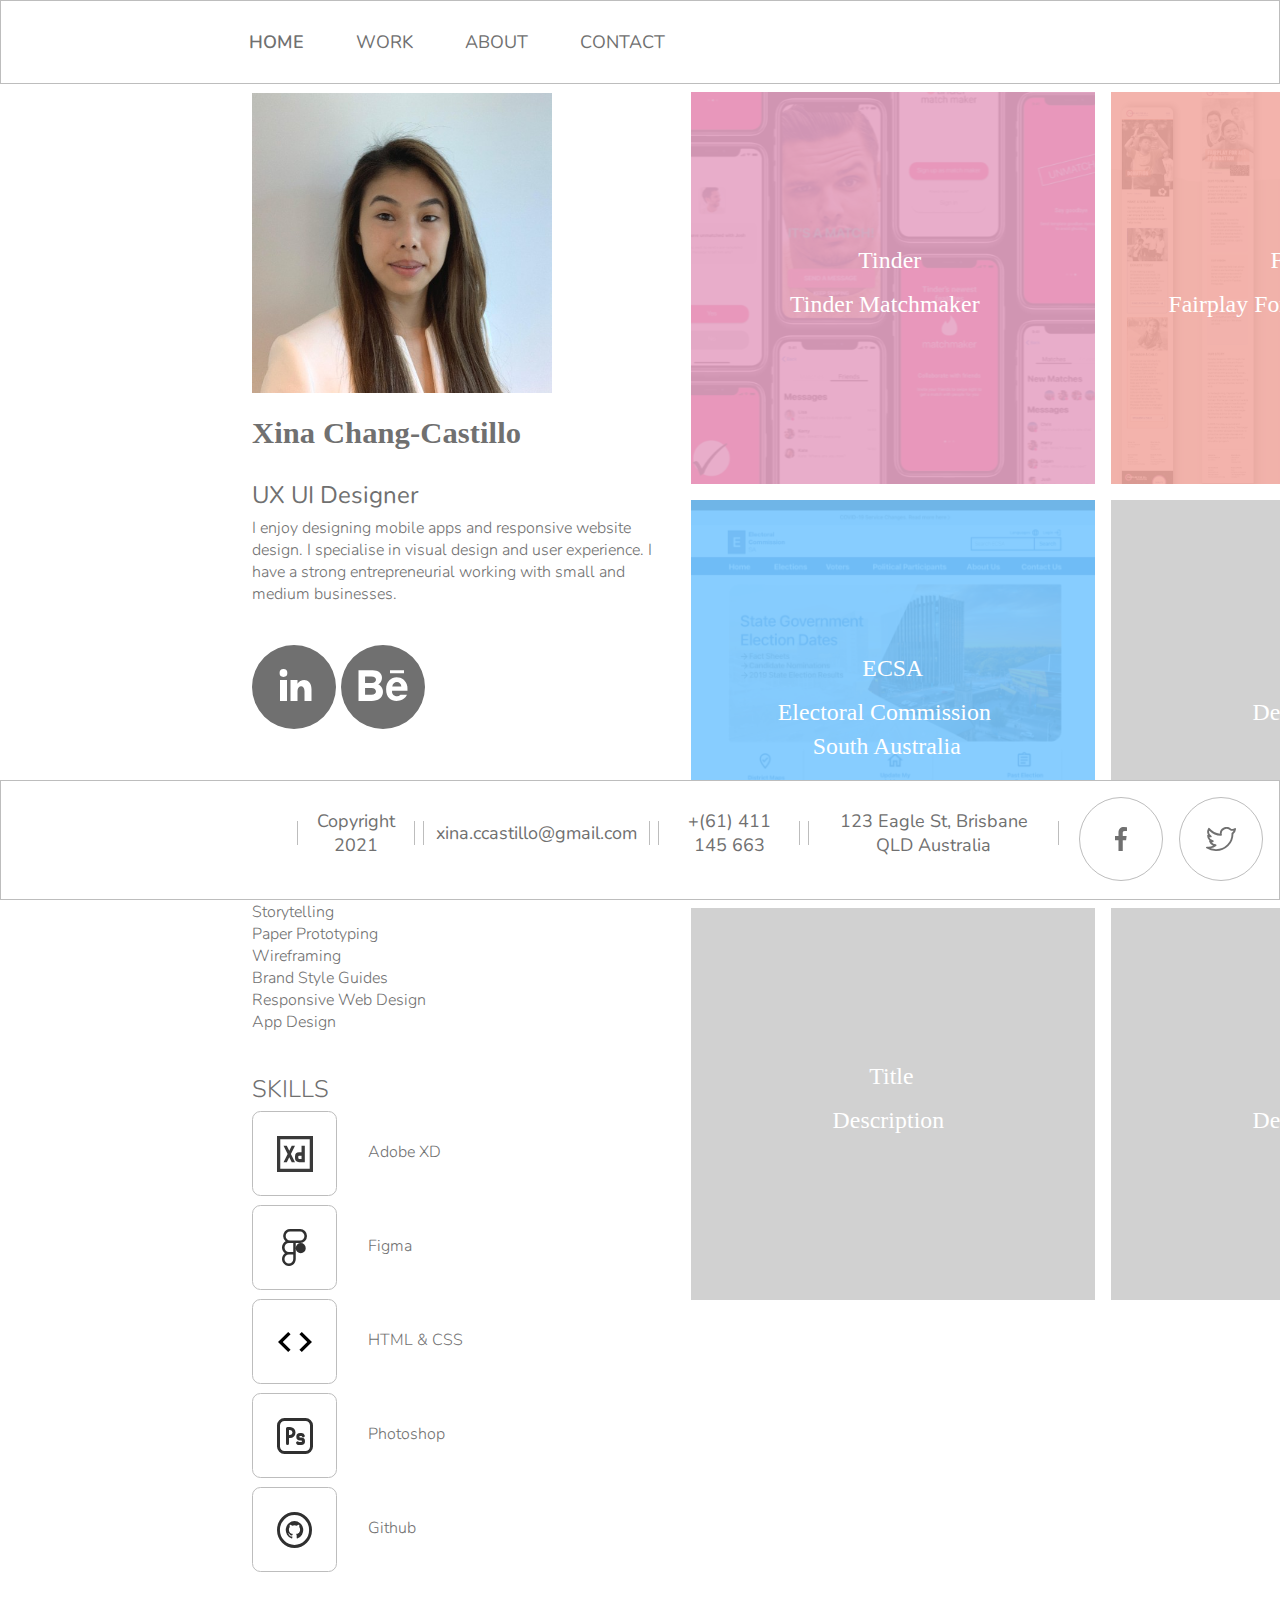
<file: index.html>
<!DOCTYPE html>
<html lang="en">
<head>
    <meta charset="UTF-8">
    <meta name="viewport" content="width=device-width, initial-scale=1.0">
    <title>Document</title>

    <link href="css/styleindex.css" rel="stylesheet"  type="text/css">

    <link rel="preconnect" href="https://fonts.gstatic.com"> 
<link href="https://fonts.googleapis.com/css2?family=Nunito:wght@300&display=swap" rel="stylesheet">

<link rel="stylesheet" href="https://cdnjs.cloudflare.com/ajax/libs/font-awesome/4.7.0/css/font-awesome.min.css">
</head>

<body>
    <nav class="ln">
            <div class="nav-push-left"></div>
            <div class="button-nav middle home-button">HOME</div>
            <div class="button-nav middle">WORK</div>
            <div class="button-nav middle">ABOUT</div>
            <div class="button-nav middle">CONTACT</div>
    </nav>

 
     
    <section class="abso-left"> 
        <div>
            <div class="photo-box">
                <img src="images/photo.jpg" alt="profile photo" width="300">
            </div>
            <div class="logo-box">
                <img src="images/logo.svg" alt="signature logo" width= "80%" height="80%">
            </div>
            <div class="uxui-box">
                    <div class="skills-spacing"><h3>UX UI Designer</h3></div>
                    <div><p>I enjoy designing mobile apps and
                        responsive website design.
                        I specialise in visual design and 
                        user experience. I have a strong 
                        entrepreneurial working with 
                        small and medium businesses.</p></div>

            <div class="info-box">
                <span>
                    <img src="images/linkedin.svg" alt="linkedin icon">
                </span>
                <span>
                    <img src="images/behance.svg" alt="behance icon">
                </span>
            </div>


            </div>
            <div class="info-box">
                <div class="skills-spacing">
                    <h4>CAPABILITIES</h4>
                </div>
                    <p>User Research</p>
                    <p>UI Design</p>
                    <p>Interaction Design</p>
                    <p>Copywriting</p>
                    <p>Storytelling</p>
                    <p>Paper Prototyping</p>
                    <p>Wireframing
                    <p>Brand Style Guides</p>
                    <p>Responsive Web Design</p>
                    <p>App Design</p>
            </div>

            <div class="skills-spacing">
                <h4>SKILLS</h4>
            </div>

            <div id="sideGrid">
                <div id="firsticon" class="ln middle">
                    <img src="images/adobe.svg" alt="adobe icon">
                </div>
                <div id="secondtext">
                     <p>Adobe XD</p>
                </div>
                <div id="thirdicon" class="ln middle">
                    <img src="images/figma.svg" alt="figma icon">
                </div>
                <div id="fourthtext">
                    <p>Figma</p>
                </div>
                <div id="fifthicon" class="ln middle">
                    <img src="images/htmlcss.svg" alt="htmlcss icon">
                </div>
                <div id="sixthtext">
                    <p>HTML & CSS</p>
                </div>
                <div id="seventhicon" class="ln middle">
                    <img src="images/photoshop.svg" alt="photoshop icon">
                </div>
                <div id="eighthtext">
                    <p>Photoshop</p>
                </div>
                <div id="ninthicon" class="ln middle">
                    <img src="images/githubsvg.svg" alt="github icon">
                </div>
                <div id="tenthtext">
                    <p>Github</p>
                </div>
            </div>
        </div>
    </section>


     
    <section id="mainGrid">
        <div id="firstproject" class="heroGridArea"></div>
        <div id="secondproject" class="heroGridArea"></div>
        <div id="thirdproject" class="heroGridArea"></div>
        <div id="fourthproject" class="heroGridArea"></div>
        <div id="fifthproject" class="heroGridArea"></div>
        <div id="sixthproject" class="heroGridArea"></div>
    </section>


    <section class="work-bottom-space"></section>


    <footer class="ln">
        <div class="footer-push-left"></div>
        <div class="f-button-nav middle ln noln-top noln-bottom">Copyright 2021</div>
        <div class="f-button-nav middle ln noln-top noln-bottom">xina.ccastillo@gmail.com</div>
        <div class="f-button-nav middle ln noln-top noln-bottom">+(61) 411 145 663</div>
        <div class="f-button-nav middle ln noln-top noln-bottom">123 Eagle St, Brisbane QLD Australia</div>

        <div class="to-right">
            <div class="button-nav middle circle ln">
                <img src="images/facebook.svg" alt="facebook icon">
            </div>
            <div class="button-nav middle circle ln">
                <img src="images/twitter.svg" alt="twitter icon">
            </div>
        </div>

    </footer>






</body>

</html>
</file>
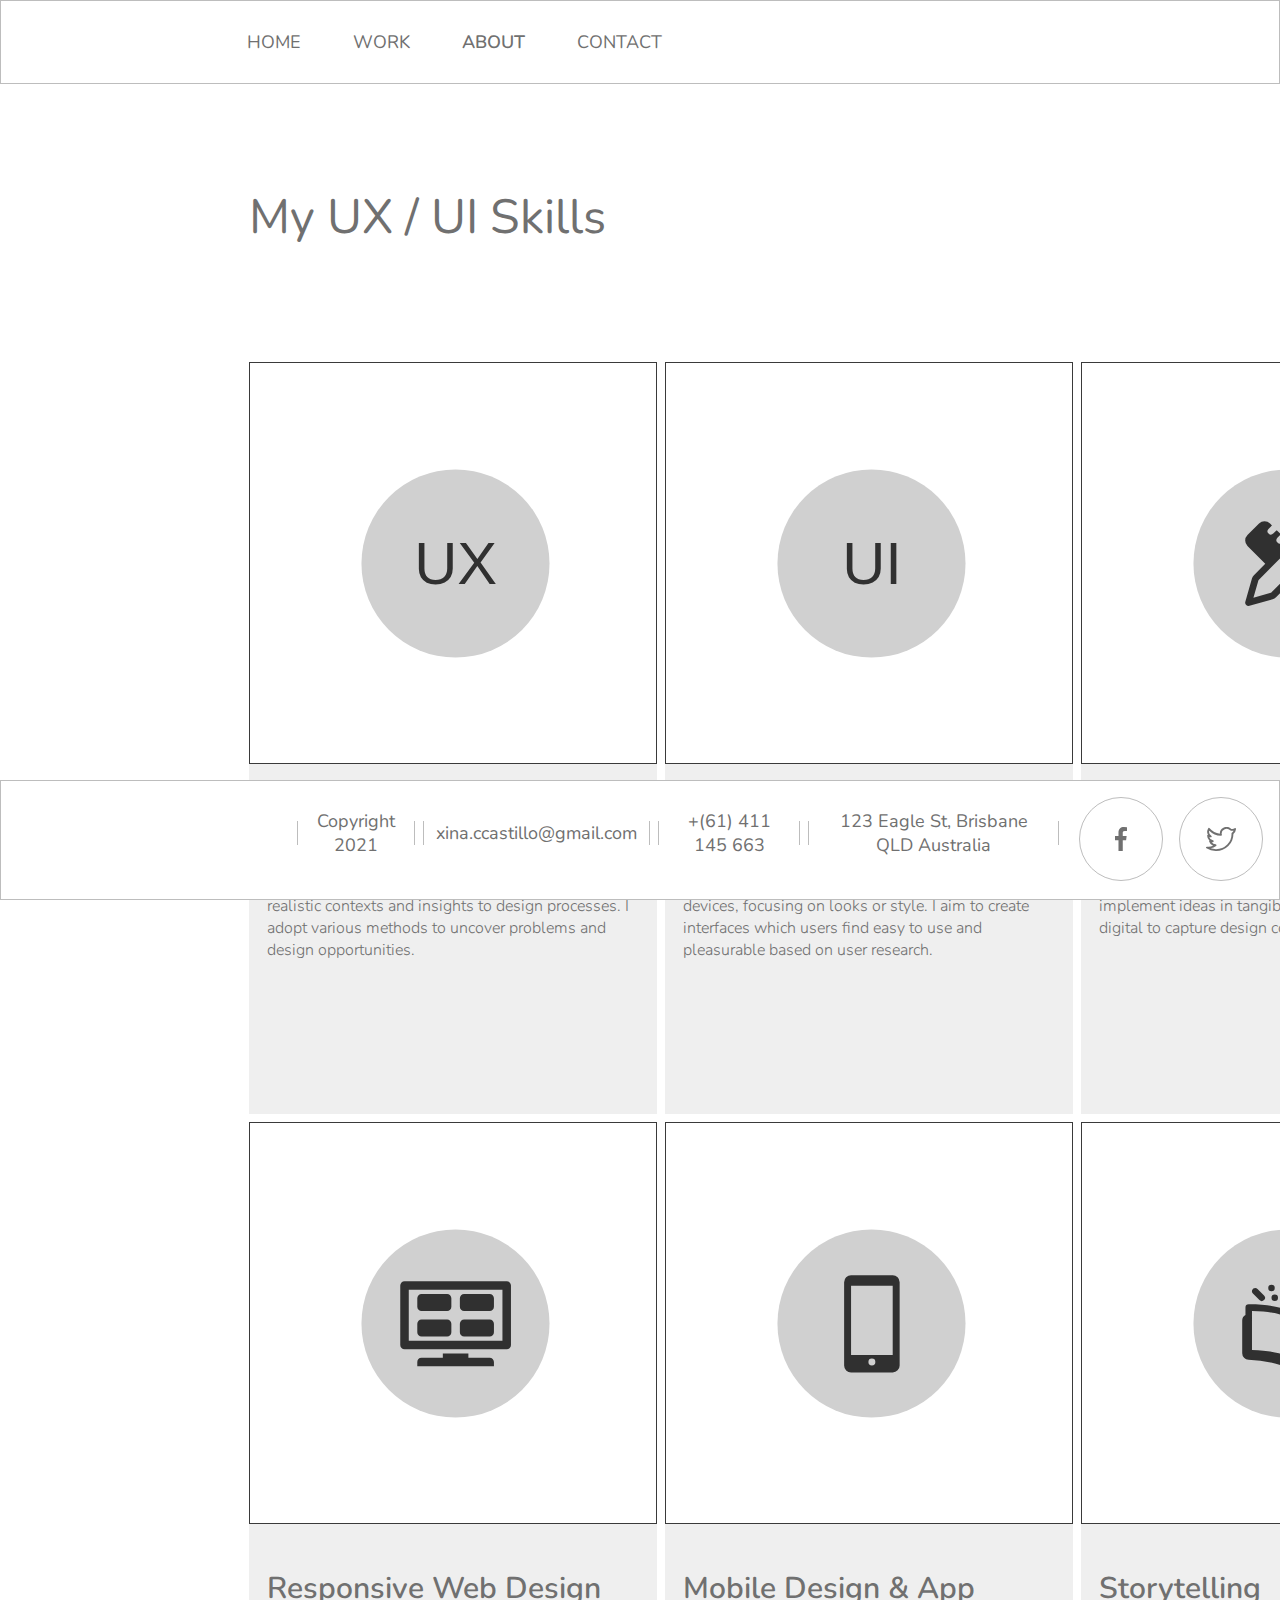
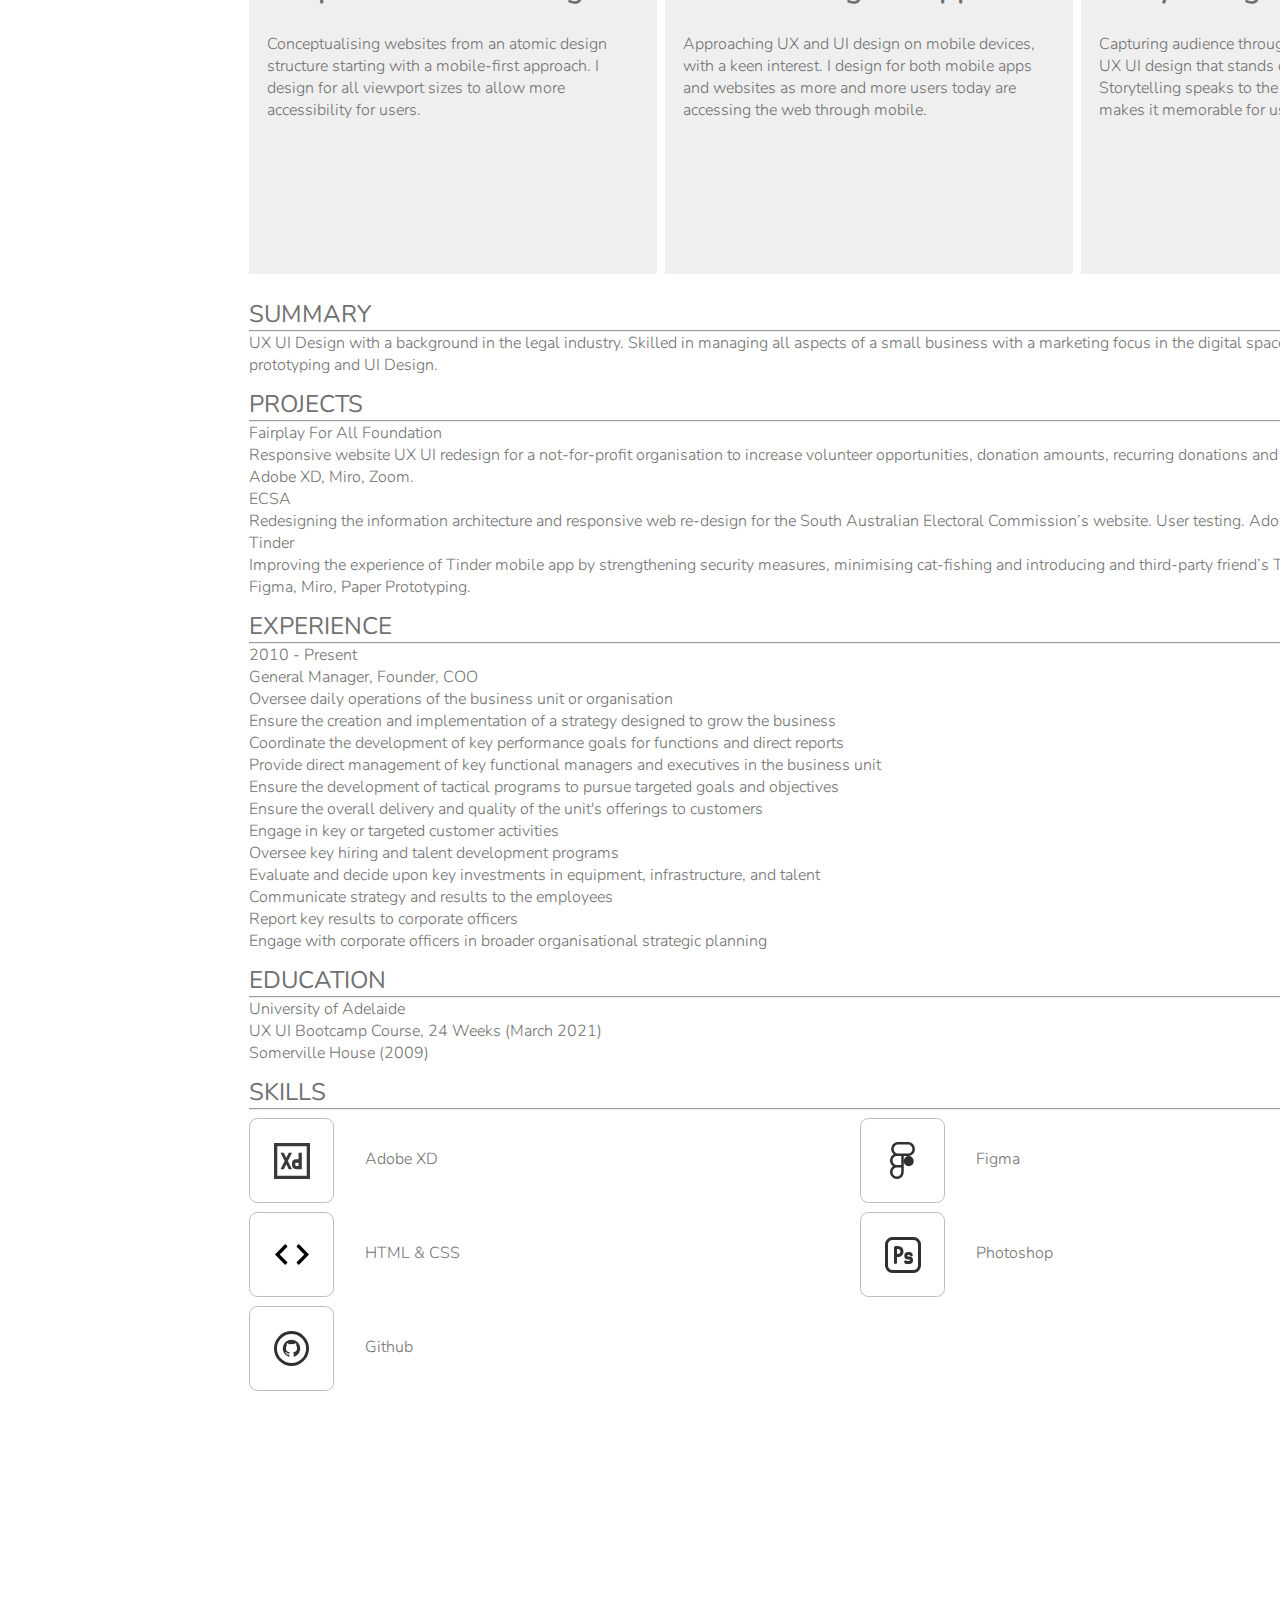
<file: about.html>
<!DOCTYPE html>
<html lang="en">
<head>
    <meta charset="UTF-8">
    <meta name="viewport" content="width=device-width, initial-scale=1.0">
    <title>Document</title>

    <link href="css/styleabout.css" rel="stylesheet"  type="text/css">

    <link rel="preconnect" href="https://fonts.gstatic.com"> 
<link href="https://fonts.googleapis.com/css2?family=Nunito:wght@300&display=swap" rel="stylesheet">

<link rel="stylesheet" href="https://cdnjs.cloudflare.com/ajax/libs/font-awesome/4.7.0/css/font-awesome.min.css">
</head>

<body>
    <nav class="ln">
            <div class="nav-push-left"></div>
            <div class="button-nav middle">HOME</div>
            <div class="button-nav middle">WORK</div>
            <div class="button-nav middle home-button">ABOUT</div>
            <div class="button-nav middle">CONTACT</div>
    </nav>


    <div class="title"><h1>My UX / UI Skills</h1></div>

     
    <section id="skillsGrid">
        <div id="first-skill-image" class="skill-grid-area"></div>
        <div id="second-skill-image" class="skill-grid-area"></div>
        <div id="third-skill-image" class="skill-grid-area"></div>

        <div id="fourth-skill-text" class="skill-grid-area">
            <h2>User Research</h2> <br>
            <p>Studying target users and 
                their requirements, to add 
                realistic contexts and 
                insights to design 
                processes. I adopt various 
                methods to uncover 
                problems and design 
                opportunities.</p>
        </div>
        <div id="fifth-skill-text" class="skill-grid-area">
            <h2>UI Design</h2> <br>
            <p>Designing interfaces in software or computerised devices, 
                focusing on looks or style. I aim to create interfaces which 
                users find easy to use and pleasurable based on user research.</p>
        </div>
        <div id="sixth-skill-text" class="skill-grid-area">
            <h2>Prototyping</h2> <br>
            <p>Building low-fidelity and high-fidelity prototypes 
                to implement ideas in tangible forms from paper to digital 
                to capture design concepts and test on users.</p>
        </div>

        <div id="seventh-skill-image" class="skill-grid-area"></div>
        <div id="eighth-skill-image" class="skill-grid-area"></div>
        <div id="ninth-skill-image" class="skill-grid-area"></div>

        <div id="tenth-skill-text" class="skill-grid-area">
            <h2>Responsive Web Design</h2> <br>
            <p>Conceptualising websites from 
                an atomic design structure 
                starting with a mobile-first 
                approach. I design for all 
                viewport sizes to allow more 
                accessibility for users.</p>
        </div>
        <div id="eleventh-skill-text" class="skill-grid-area">
            <h2>Mobile Design & App</h2> <br>
            <p>Approaching UX and UI design on mobile devices, 
                with a keen interest. I design for both mobile apps 
                and websites as more and more users today are accessing 
                the web through mobile.</p>
        </div>
        <div id="twelfth-skill-text" class="skill-grid-area">
            <h2>Storytelling</h2> <br>
            <p>Capturing audience through storytelling is key 
                to a UX UI design that stands out in the crowd. 
                Storytelling speaks to the essence of the product 
                and makes it memorable for users.</p>
        </div>
    </section>
     

    <div class="resume">

        <div class="resume-box">
            <p><h3>SUMMARY</h3></p>
            <hr>
            <p>UX UI Design with a background in the legal industry. 
            Skilled in managing all aspects of a small business with a 
            marketing focus in the digital space. Key strengths are Adobe XD, 
            prototyping and UI Design. </p>
        </div>

        <div class="resume-box">
            <h3>PROJECTS</h3>
         <hr>
         <p>Fairplay For All Foundation <br>
            Responsive website UX UI redesign for a not-for-profit organisation 
            to increase volunteer opportunities, donation amounts, recurring 
            donations and lifetime value of donators. Adobe XD, Miro, Zoom. <br>
            ECSA <br>
            Redesigning the information architecture and responsive web re-design 
            for the South Australian Electoral Commission’s website. User testing. 
            Adobe XD, Miro, Zoom. <br>
            Tinder <br>
            Improving the experience of Tinder mobile app by strengthening 
            security measures, minimising cat-fishing and introducing and 
            third-party friend’s Tinder aspect to matchmaking. Figma, Miro, 
            Paper Prototyping. </p>
        </div>

        <div class="resume-box">
            <H3>EXPERIENCE</H3>
            <hr>
            <p>2010 - Present <br>
            General Manager, Founder, COO  <br>
            Oversee daily operations of the business unit or organisation  <br>
            Ensure the creation and implementation of a strategy designed to grow the business <br>
            Coordinate the development of key performance goals for functions and direct reports <br>
            Provide direct management of key functional managers and executives in the business unit <br>
            Ensure the development of tactical programs to pursue targeted goals and objectives <br>
            Ensure the overall delivery and quality of the unit's offerings to customers <br>
            Engage in key or targeted customer activities <br>
            Oversee key hiring and talent development programs <br>
            Evaluate and decide upon key investments in equipment, infrastructure, and talent <br>
            Communicate strategy and results to the employees <br>
            Report key results to corporate officers <br>
            Engage with corporate officers in broader organisational strategic planning </p>
        </div>

        <div class="resume-box">
            <h3>EDUCATION</h3>
            <hr>
            <p>University of Adelaide <br>
            UX UI Bootcamp Course, 24 Weeks (March 2021)</p>
            <p>Somerville House (2009)</p>
        </div>

        <div class="resume-box">
            <H3>SKILLS</H3>
            <hr>
        </div>

    </div>

    <section id="sideGrid2">
        <div id="firsticon2" class="ln middle">
            <img src="images/adobe.svg" alt="adobe icon">
        </div>
        <div id="secondtext2">
             <p>Adobe XD</p>
        </div>
        <div id="thirdicon2" class="ln middle">
            <img src="images/figma.svg" alt="figma icon">
        </div>
        <div id="fourthtext2">
            <p>Figma</p>
        </div>
        <div id="fifthicon2" class="ln middle">
            <img src="images/htmlcss.svg" alt="htmlcss icon">
        </div>
        <div id="sixthtext2">
            <p>HTML & CSS</p>
        </div>
        <div id="seventhicon2" class="ln middle">
            <img src="images/photoshop.svg" alt="photoshop icon">
        </div>
        <div id="eighthtext2">
            <p>Photoshop</p>
        </div>
        <div id="ninthicon2" class="ln middle">
            <img src="images/githubsvg.svg" alt="github icon">
        </div>
        <div id="tenthtext2">
            <p>Github</p>
        </div>
    </div>
</section>


<section class="work-bottom-space"></section>



    
<footer class="ln">
    <div class="footer-push-left"></div>
    <div class="f-button-nav middle ln noln-top noln-bottom">Copyright 2021</div>
    <div class="f-button-nav middle ln noln-top noln-bottom">xina.ccastillo@gmail.com</div>
    <div class="f-button-nav middle ln noln-top noln-bottom">+(61) 411 145 663</div>
    <div class="f-button-nav middle ln noln-top noln-bottom">123 Eagle St, Brisbane QLD Australia</div>

    <div class="to-right">
        <div class="button-nav middle circle ln">
            <img src="images/facebook.svg" alt="facebook icon">
        </div>
        <div class="button-nav middle circle ln">
            <img src="images/twitter.svg" alt="twitter icon">
        </div>
    </div>

</footer>


</body>

</html>
</file>
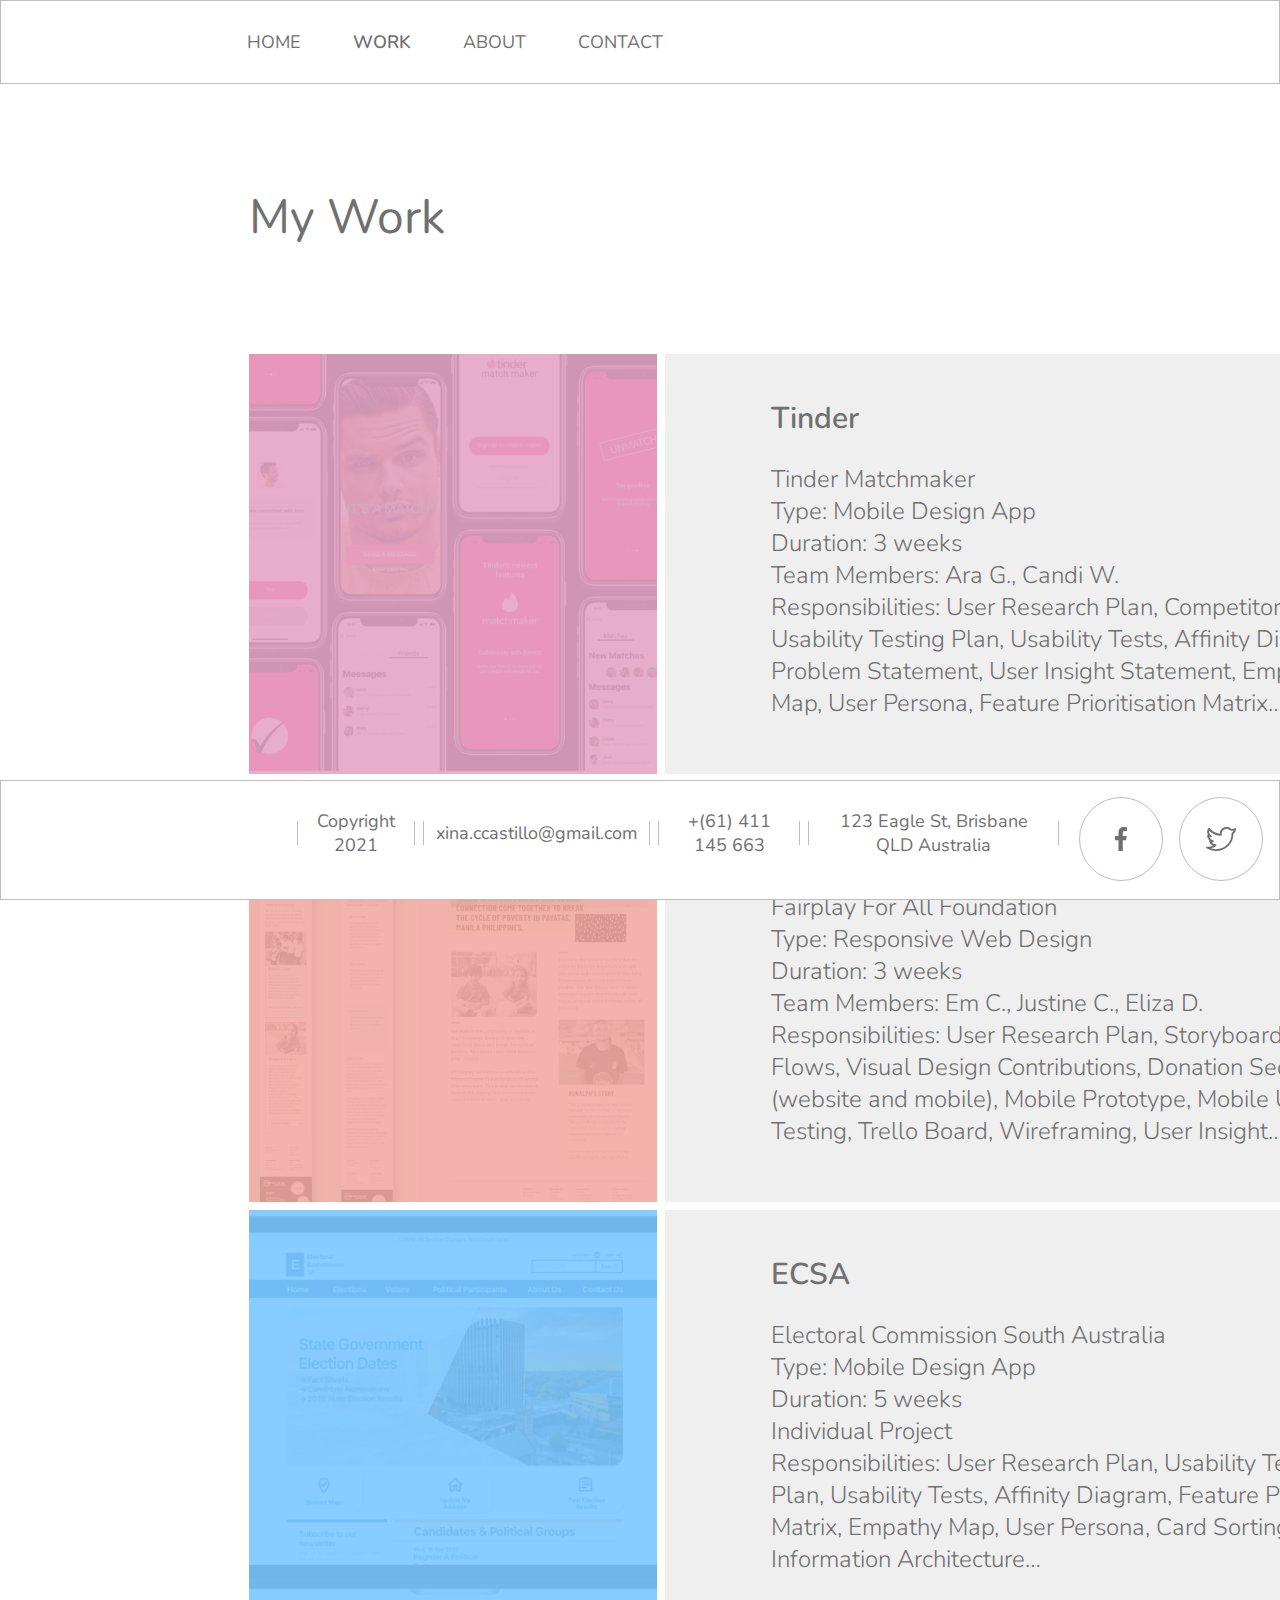
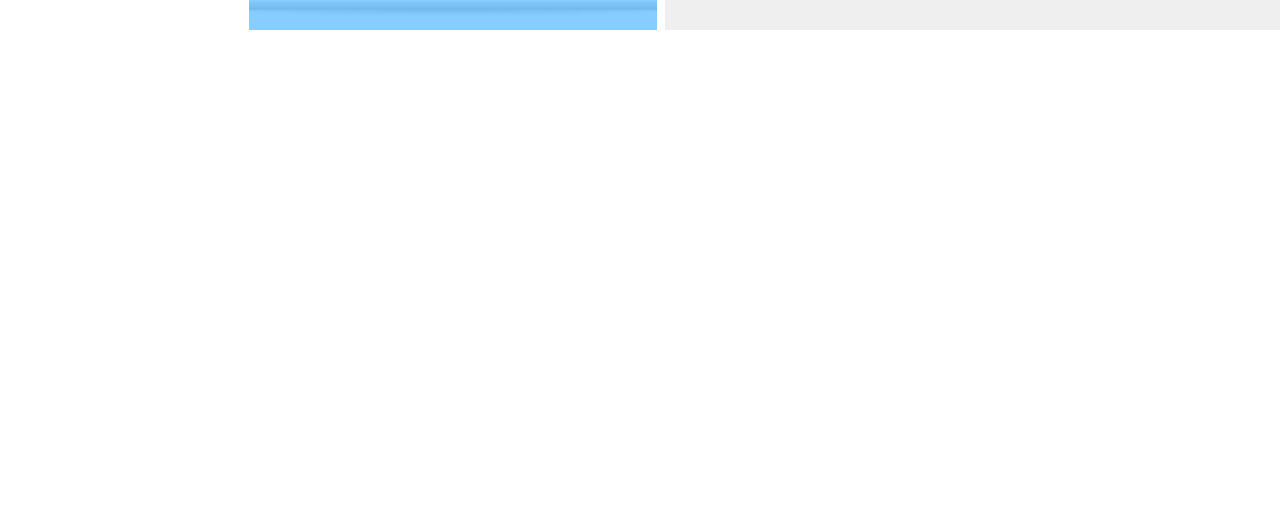
<file: work.html>
<!DOCTYPE html>
<html lang="en">
<head>
    <meta charset="UTF-8">
    <meta name="viewport" content="width=device-width, initial-scale=1.0">
    <title>Document</title>

    <link href="css/stylework.css" rel="stylesheet"  type="text/css">

    <link rel="preconnect" href="https://fonts.gstatic.com"> 
<link href="https://fonts.googleapis.com/css2?family=Nunito:wght@300&display=swap" rel="stylesheet">

<link rel="stylesheet" href="https://cdnjs.cloudflare.com/ajax/libs/font-awesome/4.7.0/css/font-awesome.min.css">
</head>

<body>
    <nav class="ln">
            <div class="nav-push-left"></div>
            <div class="button-nav middle">HOME</div>
            <div class="button-nav middle home-button">WORK</div>
            <div class="button-nav middle">ABOUT</div>
            <div class="button-nav middle">CONTACT</div>
    </nav>

    <div class="title"><h1>My Work</h1></div>


     
    <section id="workGrid">
        <div id="first-tile" class="work-grid-area"></div>
        <div id="second-text" class="work-grid-area">
            <h2>Tinder</h2> <br>
            <h4>Tinder Matchmaker <br>
                Type: Mobile Design App <br>
                Duration: 3 weeks <br>
                Team Members: Ara G., Candi W. <br>
                Responsibilities: User Research Plan, Competitor Analysis, <br>
                Usability Testing Plan, Usability Tests, Affinity Diagram, <br>
                Problem Statement, User Insight Statement, Empathy <br>
                Map, User Persona, Feature Prioritisation Matrix…</h4> 
        </div>
        <div id="third-tile" class="work-grid-area"></div>
        <div id="fourth-text" class="work-grid-area">
            <h2>Fairplay</h2> <br>
            <h4>Fairplay For All Foundation <br>
                Type: Responsive Web Design <br>
                Duration: 3 weeks <br>
                Team Members: Em C., Justine C., Eliza D. <br>
                Responsibilities: User Research Plan, Storyboarding, User  <br>
                Flows, Visual Design Contributions, Donation Sequence  <br>
                (website and mobile), Mobile Prototype, Mobile User  <br>
                Testing, Trello Board, Wireframing, User Insight…</h4>
        </div>
        <div id="fifth-tile" class="work-grid-area"></div>
        <div id="sixth-text" class="work-grid-area">
            <h2>ECSA</h2> <br>
            <h4> Electoral Commission South Australia <br>
                Type: Mobile Design App <br>
                Duration: 5 weeks <br>
                Individual Project <br>
                Responsibilities: User Research Plan, Usability Testing  <br>
                Plan, Usability Tests, Affinity Diagram, Feature Prioritisation <br>
                Matrix, Empathy Map, User Persona, Card Sorting &  <br>
                Information Architecture… </h4>
        </div>
    </section>

    <section class="work-bottom-space"></section>
    


    <footer class="ln">
        <div class="footer-push-left"></div>
        <div class="f-button-nav middle ln noln-top noln-bottom">Copyright 2021</div>
        <div class="f-button-nav middle ln noln-top noln-bottom">xina.ccastillo@gmail.com</div>
        <div class="f-button-nav middle ln noln-top noln-bottom">+(61) 411 145 663</div>
        <div class="f-button-nav middle ln noln-top noln-bottom">123 Eagle St, Brisbane QLD Australia</div>

        <div class="to-right">
            <div class="button-nav middle circle ln">
                <img src="images/facebook.svg" alt="facebook icon">
            </div>
            <div class="button-nav middle circle ln">
                <img src="images/twitter.svg" alt="twitter icon">
            </div>
        </div>

    </footer>

    


</body>

</html>
</file>
<file: css/styleindex.css>
*{
  box-sizing: border-box;
  margin: 0;
  padding: 0;
  color: #707070;
  font-size: 18px;
  font-family: 'Nunito', sans-serif;
}

html,
body {
  height: 100%;
  width: 100%;
}

.ln {
  border: 1px solid #bdbdbd;
}

.noln-top {
  border-top: none;
}
.noln-bottom {
  border-bottom: none;
}
.noln-left {
  border-left: none;
}
.noln-right {
  border-right: none;
}

nav {
  display: flex;
  height: 84px;
  width: 100%;
} 

.nav-push-left {
  height: 84px;
  width: 222px;
}

.button-nav {
  margin: 8px;
  padding: 0px 18px;
} 

.home-button {
  font-weight: 600;
}

.to-right {
  display: flex;
  flex-grow: 1;
  justify-content: flex-end;
  margin: 8px;
} 

h1 {
  font-weight: 400;
  font-size: 48px;
}

h2 {
  font-weight: 600; 
  font-size: 30px;
}

h3 {
  font-weight: 400;
  font-size: 24px;
} 

h4 {
  font-weight: 300;
  font-size: 24px;
}

p {
  font-weight: 300;
  font-size: 16px;
} 

.left-panel {
  margin-left: 252px;
}

.right-panel {
  margin-right: 410px;
}

.float-right {
  float: right;
}

.container-panel {
  display: flex;
  flex-flow: row wrap;
  width: 423px;
  height: calc(100% - 84px);
  padding-top: 92px;
} 

.mask {
  width: 120px;
  height: 120px;
  border-radius: 50%;
} 

.middle {
  display: flex;
  justify-content: center;
  align-items: center;
} 

.panel-skills {
  width: 380px;
  height: calc (100% - 400px);
  padding-top: 370px;
} 

.panel-skills li {
  margin-left: 40px;
}

.inline-block {
  display: inline-block;
}

.main-content {
  display: flex;
  flex-flow: row wrap;
  align-items: flex-start;
  width: 850px;
  height: 2182px;
}

.circle {
  width: 84px;
  height: 84px;
  border-radius: 50%;
}

.tile {
  margin: 0px 8px;
  position: relative;
  text-align: center;
} 

.absolute-left {
  position: absolute;
  top: 0;
  left: 252px;
}

.absolute-right {
  position: absolute;
  top: 103px;
  right: 0;
}

.fixed-bottom {
  position: fixed;
  bottom: 0;
}
 
.text-align-center {
  text-align: center;
} 

.centered-text {
  position: absolute;
  top: 50%;
  left: 27%;
} 

.panel-box {
  width: 375px;
  height: 325px;
}

.port-icons {
  display: flex;
  flex-flow: row wrap;
  width: 360px;
  height: 100px;
}

footer {
  position: fixed;
  display: flex;
  bottom: 0;
  width: 100%;
  height: 120px;
  text-align: center;
  background-color: white;
} 

.footer-push-left {
  height: 120px;
  width: 400px
}

.f-button-nav {
  height: 12px;
  margin: 40px 4px;
  padding: 12px 12px;
}

.abso-left {
  position: absolute;
  top: 93px;
  left: 252px;
  width: 400px;
  height: 1550px;
}


.column {
  display: flex;
  height: 100%;
  width: 100%;
  flex-direction: column;
  margin: 0;
} 

.info-box {
  position: relative;
  text-align: left;
  margin: 40px 0px;
}  

.uxui-box {
  position: relative;
  text-align: left;
  margin: 5px 0px;
}  

.skills-spacing {
  position: relative;
  text-align: left;
  margin: 6px 0px;
}

.button-footer {
  margin: 15px;
  padding: 30px 18px;
} 

.connect-text {
  display: flex;
  flex-grow: 1;
  justify-content: flex-end;
} 

.white-text {
  color: white;
}

.logo-box{
  position: relative;
  text-align: left;
  margin: 0px;
} 

.column {
  display: flex;
  width: 850px;
  height: 428px;
  flex-direction: row;
  margin: 0 auto;
}

.meal1, .meal2, .meal3 {
  height: 420px;
  width: 408px;
  display: flex;
  align-items: flex-start;
  margin-bottom: 20px;
}
.meal1 {
  background-image: url("../images/tinder_tile.svg");
  background-repeat: no-repeat;
  background-position: center;
  margin: 0px 8px;

}
.meal2 {
  background-image: url("../images/fairplay_tile.svg");
  background-repeat: no-repeat;
  background-position: center;
  margin: 0px 8px;
}
.meal3 {
  background-image: url("../images/ecsa_tile.svg");
  background-repeat: no-repeat;
  background-position: center;
  margin: 0px 8px;
}

.text {
  background: rgb(0,0,0,0.7);
  width: 100%;
  padding: 20px;
  margin-top: 170px;
  color: white;
  text-align: center;
} 

.text2 {
  background: rgb(0,0,0,0.7);
  width: 100%;
  padding: 0px;
  color: white;
  text-align: center;
} 

.background1 {
  background: rgb(0,0,0,0.7);
  width: 100%;
  height: 100%;
}
 
.background2 {
  background: rgb(0,0,0,0.7);
  width: 100%;
  height: 100%;
}

.background3 {
  background: rgb(0,0,0,0.7);
  width: 100%;
  height: 100%;
} 

#mainGrid {
  display: grid;
  grid-template-rows: 408px 408px 408px 408px;
  grid-template-columns: 420px 420px;
  margin: 0px 108px 0px 683px;
  grid-template-areas:
  "firstproject secondproject"
  "thirdproject fourthproject"
  "fifthproject sixthproject"
}

#firstproject {
  grid-area: "firstproject";
  background-image: url("../images/Tinder.svg");
}

#secondproject {
  grid-area: "secondproject";
  background-image: url("../images/Fairplay.svg");
}

#thirdproject {
  grid-area: "thirdproject";
  background-image: url("../images/ECSA.svg");
} 

#fourthproject {
  grid-area: "fourthproject";
  background-image: url("../images/sample.svg");
} 

#fifthproject {
  grid-area: "fifthproject";
  background-image: url("../images/sample.svg");
} 

#sixthproject {
  grid-area: "sixthproject";
  background-image: url("../images/sample.svg");
} 

 
.heroGridArea {
  background-position: center;
  background-repeat: no-repeat;
  background-size: cover;
  align-items: center;
  display: flex;
  position: relative;
  margin: 8px;
}
 
#sideGrid {
  display: grid;
  grid-template-rows: 86px 86px 86px 86px;
  grid-template-columns: 86px 240px;
  margin: 0px;
  row-gap: 8px;
  grid-template-areas:
  "firsticon secondtext"
  "thirdicon fourthtext"
  "fifthicon sixthtext"
  "seventhicon eighthtext"
  "ninthicon tenthtext"
}

#firsticon {
  grid-area: "firsticon";
  width: 85px;
  height: 85px;
  border-radius: 10%;
}

#secondtext {
  grid-area: "secondtext";
  padding-top: 30px;
  padding-left: 30px;
}

#thirdicon {
  grid-area: "thirdicon";
  width: 85px;
  height: 85px;
  border-radius: 10%;
} 

#fourthtext {
  grid-area: "fourthtext";
  padding-top: 30px;
  padding-left: 30px;
} 

#fifthicon {
  grid-area: "fifthicon";
  width: 85px;
  height: 85px;
  border-radius: 10%;
} 

#sixthtext {
  grid-area: "sixthtext";
  padding-top: 30px;
  padding-left: 30px;
} 

#seventhicon {
  grid-area: "seventhicon";
  width: 85px;
  height: 85px;
  border-radius: 10%;
} 

#eighthtext {
  grid-area: "eighthtext";
  padding-top: 30px;
  padding-left: 30px;
} 

#ninthicon {
  grid-area: "ninthicon";
  width: 85px;
  height: 85px;
  border-radius: 10%;
} 

#tenthtext {
  grid-area: "tenthtext";
  padding-top: 30px;
  padding-left: 30px;
} 

 
.sideGridArea {
  align-items: center;
  display: flex;
  position: relative;
  margin: 8px;
}

#workGrid {
  display: grid;
  grid-template-rows: 420px 420px 420px;
  grid-template-columns: 408px 832px;
  margin: 90px 258px 0px 249px;
  row-gap: 8px;
  column-gap: 8px;
  grid-template-areas:
  "first-tile second-text"
  "third-tile fourth-text"
  "fifth-tile sixth-text"
}

#first-tile {
  grid-area: "first-tile";
  background-image: url("../images/Tinder-work-tile.svg");
}

#second-text {
  grid-area: "second-text";
  background-color: #EFEFEF;
  padding-top: 44px;
  padding-left: 106px;
}

#third-tile {
  grid-area: "third-tile";
  background-image: url("../images/Fairplay-work-tile.svg");
} 

#fourth-text {
  grid-area: "fourth-text";
  background-color: #EFEFEF;
  padding-top: 44px;
  padding-left: 106px;
} 

#fifth-tile {
  grid-area: "fifth-tile";
  background-image: url("../images/ECSA-work-tile.svg");
} 

#sixth-text {
  grid-area: "sixth-text";
  background-color: #EFEFEF;
  padding-top: 44px;
  padding-left: 106px;
} 

 
.work-grid-area {
  background-position: center;
  background-repeat: no-repeat;
  background-size: cover;
}
 
.title {
  width: 1254px;
  height: 80px;
  margin-left: 249px;
  margin-right: 412px;
  margin-top: 100px;
}
  

#skillsGrid {
  display: grid;
  grid-template-rows: 410px 350px 410px 350px;
  grid-template-columns: 408px 408px 408px;
  margin: 90px 258px 0px 249px;
  column-gap: 8px;
  grid-template-areas:
  "first-skill-image second-skill-image third-skill-image"
  "fourth-skill-text fifth-skill-text sixth-skill-text"
  "seventh-skill-image eighth-skill-image ninth-skill-image"
  "tenth-skill-text eleventh-skill-text twelfth-skill-text"
}

#first-skill-image {
  grid-area: "first-skill-image";
  background-image: url("../images/skill-card-1.svg");
  margin-top: 8px;
  border: 1px solid #3A3A3A;
}

#second-skill-image {
  grid-area: "second-skill-image";
  background-image: url("../images/skill-card-2.svg");
  margin-top: 8px;
  border: 1px solid #3A3A3A;
}

#third-skill-image {
  grid-area: "third-skill-image";
  background-image: url("../images/skill-card-3.svg");
  margin-top: 8px;
  border: 1px solid #3A3A3A;
} 

#fourth-skill-text {
  grid-area: "fourth-skill-text";
  background-color: #EFEFEF;
  padding: 44px 18px 0px 18px;
} 

#fifth-skill-text {
  grid-area: "fifth-skill-text";
  background-color: #EFEFEF;
  padding: 44px 18px 0px 18px;
} 

#sixth-skill-text {
  grid-area: "sixth-skill-text";
  background-color: #EFEFEF;
  padding: 44px 18px 0px 18px;
} 
 
#seventh-skill-image {
  grid-area: "seventh-skill-image";
  background-image: url("../images/skill-card-7.svg");
  margin-top: 8px;
  border: 1px solid #3A3A3A;
}

#eighth-skill-image {
  grid-area: "eighth-skill-image";
  background-image: url("../images/skill-card-8.svg");
  margin-top: 8px;
  border: 1px solid #3A3A3A;
}

#ninth-skill-image {
  grid-area: "ninth-skill-image";
  background-image: url("../images/skill-card-9.svg");
  margin-top: 8px;
  border: 1px solid #3A3A3A;
} 

#tenth-skill-text {
  grid-area: "tenth-skill-text";
  background-color: #EFEFEF;
  padding: 44px 18px 0px 18px;
} 

#eleventh-skill-text {
  grid-area: "eleventh-skill-text";
  background-color: #EFEFEF;
  padding: 44px 18px 0px 18px;
} 

#twelfth-skill-text {
  grid-area: "twelfth-skill-text";
  background-color: #EFEFEF;
  padding: 44px 18px 0px 18px;
} 

 
.skill-grid-area {
  background-position: center;
  background-repeat: no-repeat;
  background-size: cover;
} 


.resume {
  width: 1254px;
  height: 80px;
  margin-left: 249px;
  margin-right: 412px;
  margin-top: 24px;
} 
 
.resume-box {
  margin: 12px 0px;
}

#sideGrid2 {
  display: grid;
  grid-template-rows: 86px 86px 86px;
  grid-template-columns: 86px 525px 86px 525px;
  padding-top: 24px;
  margin: 740px 259px 0px 249px;
  row-gap: 8px;
  grid-template-areas:
  "firsticon2 secondtext2 thirdicon2 fourthtext2"
  "fifthicon2 sixthtext2 seventhicon2 eighthtext2"
  "ninthicon2 tenthtext2"
}

#firsticon2 {
  grid-area: "firsticon2";
  width: 85px;
  height: 85px;
  border-radius: 10%;
}

#secondtext2 {
  grid-area: "secondtext2";
  padding-top: 30px;
  padding-left: 30px;
}

#thirdicon2 {
  grid-area: "thirdicon2";
  width: 85px;
  height: 85px;
  border-radius: 10%;
} 

#fourthtext2 {
  grid-area: "fourthtext2";
  padding-top: 30px;
  padding-left: 30px;
} 

#fifthicon2 {
  grid-area: "fifthicon2";
  width: 85px;
  height: 85px;
  border-radius: 10%;
} 

#sixthtext2 {
  grid-area: "sixthtext2";
  padding-top: 30px;
  padding-left: 30px;
} 

#seventhicon2 {
  grid-area: "seventhicon2";
  width: 85px;
  height: 85px;
  border-radius: 10%;
} 

#eighthtext2 {
  grid-area: "eighthtext2";
  padding-top: 30px;
  padding-left: 30px;
} 

#ninthicon2 {
  grid-area: "ninthicon2";
  width: 85px;
  height: 85px;
  border-radius: 10%;
} 

#tenthtext2 {
  grid-area: "tenthtext2";
  padding-top: 30px;
  padding-left: 30px;
} 

.sideGridArea2 {
  align-items: center;
  display: flex;
  position: relative;
  margin: 8px;
}

.work-bottom-space {
  width: 1920px;
  height: 500px;
}


@media only screen and (max-width: 1000px) {
  .nav-push-left {
    width: 20px;
  }

  .button-nav {
    margin: 4px;
  }

  .abso-left {
    position: relative;
    left: 44px;
    top: 20px;
  }

  #mainGrid {
    display: grid;
    grid-template-rows: 408px 408px 408px 408px;
    grid-template-columns: 420px 420px;
    margin: 0px 36px 0px 32px;
    grid-template-areas:
    "firstproject secondproject"
    "thirdproject fourthproject"
    "fifthproject sixthproject"
  }

  .work-bottom-space {
    height: 0px;
  }

  .footer-push-left {
    height: 120px;
    width: 100px
  }

  

}

@media only screen and (max-width: 600px) {
  .nav-push-left {
    width: 0px;
  }

  .button-nav {
    margin: 4px;
  }

  .abso-left {
    position: relative;
    left: 20px;
    top: 20px;
  }

  #mainGrid {
    display: grid;
    grid-template-rows: 408px 408px 408px 408px 408px 408px;
    grid-template-columns: 420px;
    margin: 0px 20px 0px 20px;
    grid-template-areas:
    "firstproject"
    "secondproject"
    "thirdproject"
    "fourthproject"
    "fifthproject"
    "sixthproject"
  }

  .work-bottom-space {
    height: 500px;
  }

  footer {
    position: fixed;
    display: flex;
    bottom: 0;
    width: 100%;
    height: 200px;
    text-align: center;
    background-color: white;
  } 

  .footer-push-left {
    height: 0px;
    width: 0px
  }

  .f-button-nav {
    height: 12px;
    margin: 100px 4px 20px 4px;
    padding: 12px 12px;
  }



}
</file>
<file: css/styleabout.css>
*{
  box-sizing: border-box;
  margin: 0;
  padding: 0;
  color: #707070;
  font-size: 18px;
  font-family: 'Nunito', sans-serif;
}

html,
body {
  height: 100%;
  width: 100%;
}

.ln {
  border: 1px solid #bdbdbd;
}

.noln-top {
  border-top: none;
}
.noln-bottom {
  border-bottom: none;
}
.noln-left {
  border-left: none;
}
.noln-right {
  border-right: none;
}

nav {
  display: flex;
  height: 84px;
  width: 100%;
} 

.nav-push-left {
  height: 84px;
  width: 220px;
}

.button-nav {
  margin: 8px;
  padding: 0px 18px;
} 

.home-button {
  font-weight: 600;
}

.to-right {
  display: flex;
  flex-grow: 1;
  justify-content: flex-end;
  margin: 8px;
} 

h1 {
  font-weight: 400;
  font-size: 48px;
}

h2 {
  font-weight: 600; 
  font-size: 30px;
}

h3 {
  font-weight: 400;
  font-size: 24px;
} 

h4 {
  font-weight: 300;
  font-size: 24px;
}

p {
  font-weight: 300;
  font-size: 16px;
} 

.left-panel {
  margin-left: 252px;
}

.right-panel {
  margin-right: 410px;
}

.float-right {
  float: right;
}

.container-panel {
  display: flex;
  flex-flow: row wrap;
  width: 423px;
  height: calc(100% - 84px);
  padding-top: 92px;
} 

.mask {
  width: 120px;
  height: 120px;
  border-radius: 50%;
} 

.middle {
  display: flex;
  justify-content: center;
  align-items: center;
} 

.panel-skills {
  width: 380px;
  height: calc (100% - 400px);
  padding-top: 370px;
} 

.panel-skills li {
  margin-left: 40px;
}

.inline-block {
  display: inline-block;
}

.main-content {
  display: flex;
  flex-flow: row wrap;
  align-items: flex-start;
  width: 850px;
  height: 2182px;
}

.circle {
  width: 84px;
  height: 84px;
  border-radius: 50%;
}

.tile {
  margin: 0px 8px;
  position: relative;
  text-align: center;
} 

.absolute-left {
  position: absolute;
  top: 0;
  left: 252px;
}

.absolute-right {
  position: absolute;
  top: 103px;
  right: 0;
}

.fixed-bottom {
  position: fixed;
  bottom: 0;
}
 
.text-align-center {
  text-align: center;
} 

.centered-text {
  position: absolute;
  top: 50%;
  left: 27%;
} 

.panel-box {
  width: 375px;
  height: 325px;
}

.port-icons {
  display: flex;
  flex-flow: row wrap;
  width: 360px;
  height: 100px;
}

footer {
  position: fixed;
  display: flex;
  bottom: 0;
  width: 100%;
  height: 120px;
  text-align: center;
  background-color: white;
} 

.footer-push-left {
  height: 120px;
  width: 400px
}

.f-button-nav {
  height: 12px;
  margin: 40px 4px;
  padding: 12px 12px;
}

.abso-left {
  position: absolute;
  top: 93px;
  left: 252px;
  width: 400px;
  height: 1600px;
}

.column {
  display: flex;
  height: 100%;
  width: 100%;
  flex-direction: column;
  margin: 0;
} 

.info-box {
  position: relative;
  text-align: left;
  margin: 40px 0px;
}  

.uxui-box {
  position: relative;
  text-align: left;
  margin: 5px 0px;
}  

.skills-spacing {
  position: relative;
  text-align: left;
  margin: 6px 0px;
}

.button-footer {
  margin: 15px;
  padding: 30px 18px;
} 

.connect-text {
  display: flex;
  flex-grow: 1;
  justify-content: flex-end;
} 

.white-text {
  color: white;
}

.logo-box{
  position: relative;
  text-align: left;
  margin: 0px;
} 

.column {
  display: flex;
  width: 850px;
  height: 428px;
  flex-direction: row;
  margin: 0 auto;
}

.meal1, .meal2, .meal3 {
  height: 420px;
  width: 408px;
  display: flex;
  align-items: flex-start;
  margin-bottom: 20px;
}
.meal1 {
  background-image: url("../images/tinder_tile.svg");
  background-repeat: no-repeat;
  background-position: center;
  margin: 0px 8px;

}
.meal2 {
  background-image: url("../images/fairplay_tile.svg");
  background-repeat: no-repeat;
  background-position: center;
  margin: 0px 8px;
}
.meal3 {
  background-image: url("../images/ecsa_tile.svg");
  background-repeat: no-repeat;
  background-position: center;
  margin: 0px 8px;
}

.text {
  background: rgb(0,0,0,0.7);
  width: 100%;
  padding: 20px;
  margin-top: 170px;
  color: white;
  text-align: center;
} 

.text2 {
  background: rgb(0,0,0,0.7);
  width: 100%;
  padding: 0px;
  color: white;
  text-align: center;
} 

.background1 {
  background: rgb(0,0,0,0.7);
  width: 100%;
  height: 100%;
}
 
.background2 {
  background: rgb(0,0,0,0.7);
  width: 100%;
  height: 100%;
}

.background3 {
  background: rgb(0,0,0,0.7);
  width: 100%;
  height: 100%;
} 

#mainGrid {
  display: grid;
  grid-template-rows: 408px 408px 408px 408px;
  grid-template-columns: 420px 420px;
  margin: 0px 108px 0px 683px;
  grid-template-areas:
  "firstproject secondproject"
  "thirdproject fourthproject"
  "fifthproject sixthproject"
}

#firstproject {
  grid-area: "firstproject";
  background-image: url("../images/Tinder.svg");
}

#secondproject {
  grid-area: "secondproject";
  background-image: url("../images/Fairplay.svg");
}

#thirdproject {
  grid-area: "thirdproject";
  background-image: url("../images/ECSA.svg");
} 

#fourthproject {
  grid-area: "fourthproject";
  background-image: url("../images/sample.svg");
} 

#fifthproject {
  grid-area: "fifthproject";
  background-image: url("../images/sample.svg");
} 

#sixthproject {
  grid-area: "sixthproject";
  background-image: url("../images/sample.svg");
} 

 
.heroGridArea {
  background-position: center;
  background-repeat: no-repeat;
  background-size: cover;
  align-items: center;
  display: flex;
  position: relative;
  margin: 8px;
}
 
#sideGrid {
  display: grid;
  grid-template-rows: 86px 86px 86px 86px;
  grid-template-columns: 86px 240px;
  margin: 0px;
  row-gap: 8px;
  grid-template-areas:
  "firsticon secondtext"
  "thirdicon fourthtext"
  "fifthicon sixthtext"
  "seventhicon eighthtext"
  "ninthicon tenthtext"
}

#firsticon {
  grid-area: "firsticon";
  width: 85px;
  height: 85px;
  border-radius: 10%;
}

#secondtext {
  grid-area: "secondtext";
  padding-top: 30px;
  padding-left: 30px;
}

#thirdicon {
  grid-area: "thirdicon";
  width: 85px;
  height: 85px;
  border-radius: 10%;
} 

#fourthtext {
  grid-area: "fourthtext";
  padding-top: 30px;
  padding-left: 30px;
} 

#fifthicon {
  grid-area: "fifthicon";
  width: 85px;
  height: 85px;
  border-radius: 10%;
} 

#sixthtext {
  grid-area: "sixthtext";
  padding-top: 30px;
  padding-left: 30px;
} 

#seventhicon {
  grid-area: "seventhicon";
  width: 85px;
  height: 85px;
  border-radius: 10%;
} 

#eighthtext {
  grid-area: "eighthtext";
  padding-top: 30px;
  padding-left: 30px;
} 

#ninthicon {
  grid-area: "ninthicon";
  width: 85px;
  height: 85px;
  border-radius: 10%;
} 

#tenthtext {
  grid-area: "tenthtext";
  padding-top: 30px;
  padding-left: 30px;
} 

 
.sideGridArea {
  align-items: center;
  display: flex;
  position: relative;
  margin: 8px;
}

#workGrid {
  display: grid;
  grid-template-rows: 420px 420px 420px;
  grid-template-columns: 408px 832px;
  margin: 90px 258px 0px 249px;
  row-gap: 8px;
  column-gap: 8px;
  grid-template-areas:
  "first-tile second-text"
  "third-tile fourth-text"
  "fifth-tile sixth-text"
}

#first-tile {
  grid-area: "first-tile";
  background-image: url("../images/Tinder-work-tile.svg");
}

#second-text {
  grid-area: "second-text";
  background-color: #EFEFEF;
  padding-top: 44px;
  padding-left: 106px;
}

#third-tile {
  grid-area: "third-tile";
  background-image: url("../images/Fairplay-work-tile.svg");
} 

#fourth-text {
  grid-area: "fourth-text";
  background-color: #EFEFEF;
  padding-top: 44px;
  padding-left: 106px;
} 

#fifth-tile {
  grid-area: "fifth-tile";
  background-image: url("../images/ECSA-work-tile.svg");
} 

#sixth-text {
  grid-area: "sixth-text";
  background-color: #EFEFEF;
  padding-top: 44px;
  padding-left: 106px;
} 

 
.work-grid-area {
  background-position: center;
  background-repeat: no-repeat;
  background-size: cover;
}
 
.title {
  width: 1254px;
  height: 80px;
  margin-left: 249px;
  margin-right: 412px;
  margin-top: 100px;
}
  

#skillsGrid {
  display: grid;
  grid-template-rows: 410px 350px 410px 350px;
  grid-template-columns: 408px 408px 408px;
  margin: 90px 258px 0px 249px;
  column-gap: 8px;
  grid-template-areas:
  "first-skill-image second-skill-image third-skill-image"
  "fourth-skill-text fifth-skill-text sixth-skill-text"
  "seventh-skill-image eighth-skill-image ninth-skill-image"
  "tenth-skill-text eleventh-skill-text twelfth-skill-text"
}

#first-skill-image {
  grid-area: "first-skill-image";
  background-image: url("../images/skill-card-1.svg");
  margin-top: 8px;
  border: 1px solid #3A3A3A;
}

#second-skill-image {
  grid-area: "second-skill-image";
  background-image: url("../images/skill-card-2.svg");
  margin-top: 8px;
  border: 1px solid #3A3A3A;
}

#third-skill-image {
  grid-area: "third-skill-image";
  background-image: url("../images/skill-card-3.svg");
  margin-top: 8px;
  border: 1px solid #3A3A3A;
} 

#fourth-skill-text {
  grid-area: "fourth-skill-text";
  background-color: #EFEFEF;
  padding: 44px 18px 0px 18px;
} 

#fifth-skill-text {
  grid-area: "fifth-skill-text";
  background-color: #EFEFEF;
  padding: 44px 18px 0px 18px;
} 

#sixth-skill-text {
  grid-area: "sixth-skill-text";
  background-color: #EFEFEF;
  padding: 44px 18px 0px 18px;
} 
 
#seventh-skill-image {
  grid-area: "seventh-skill-image";
  background-image: url("../images/skill-card-7.svg");
  margin-top: 8px;
  border: 1px solid #3A3A3A;
}

#eighth-skill-image {
  grid-area: "eighth-skill-image";
  background-image: url("../images/skill-card-8.svg");
  margin-top: 8px;
  border: 1px solid #3A3A3A;
}

#ninth-skill-image {
  grid-area: "ninth-skill-image";
  background-image: url("../images/skill-card-9.svg");
  margin-top: 8px;
  border: 1px solid #3A3A3A;
} 

#tenth-skill-text {
  grid-area: "tenth-skill-text";
  background-color: #EFEFEF;
  padding: 44px 18px 0px 18px;
} 

#eleventh-skill-text {
  grid-area: "eleventh-skill-text";
  background-color: #EFEFEF;
  padding: 44px 18px 0px 18px;
} 

#twelfth-skill-text {
  grid-area: "twelfth-skill-text";
  background-color: #EFEFEF;
  padding: 44px 18px 0px 18px;
} 

 
.skill-grid-area {
  background-position: center;
  background-repeat: no-repeat;
  background-size: cover;
} 


.resume {
  width: 1254px;
  height: 80px;
  margin-left: 249px;
  margin-right: 412px;
  margin-top: 24px;
} 
 
.resume-box {
  margin: 12px 0px;
}

#sideGrid2 {
  display: grid;
  grid-template-rows: 86px 86px 86px;
  grid-template-columns: 86px 525px 86px 525px;
  margin-top: 24px;
  margin: 740px 259px 0px 249px;
  row-gap: 8px;
  grid-template-areas:
  "firsticon2 secondtext2 thirdicon2 fourthtext2"
  "fifthicon2 sixthtext2 seventhicon2 eighthtext2"
  "ninthicon2 tenthtext2"
}

#firsticon2 {
  grid-area: "firsticon2";
  width: 85px;
  height: 85px;
  border-radius: 10%;
}

#secondtext2 {
  grid-area: "secondtext2";
  padding-top: 30px;
  padding-left: 30px;
}

#thirdicon2 {
  grid-area: "thirdicon2";
  width: 85px;
  height: 85px;
  border-radius: 10%;
} 

#fourthtext2 {
  grid-area: "fourthtext2";
  padding-top: 30px;
  padding-left: 30px;
} 

#fifthicon2 {
  grid-area: "fifthicon2";
  width: 85px;
  height: 85px;
  border-radius: 10%;
} 

#sixthtext2 {
  grid-area: "sixthtext2";
  padding-top: 30px;
  padding-left: 30px;
} 

#seventhicon2 {
  grid-area: "seventhicon2";
  width: 85px;
  height: 85px;
  border-radius: 10%;
} 

#eighthtext2 {
  grid-area: "eighthtext2";
  padding-top: 30px;
  padding-left: 30px;
} 

#ninthicon2 {
  grid-area: "ninthicon2";
  width: 85px;
  height: 85px;
  border-radius: 10%;
} 

#tenthtext2 {
  grid-area: "tenthtext2";
  padding-top: 30px;
  padding-left: 30px;
} 

.sideGridArea2 {
  align-items: center;
  display: flex;
  position: relative;
  margin: 8px;
}

.work-bottom-space {
  width: 1920px;
  height: 500px;
}


@media only screen and (max-width: 1000px) {
  .nav-push-left {
    width: 20px;
  }

  .button-nav {
    margin: 4px;
  }

  .title {
    width: 800px;
    margin-left: 44px;
  }

  #skillsGrid {
    display: grid;
    grid-template-rows: 205px 300px 205px 300px;
    grid-template-columns: 1fr 1fr 1fr;
    margin: 90px 44px 0px 44px;
    column-gap: 8px;
    grid-template-areas:
    "first-skill-image second-skill-image third-skill-image"
    "fourth-skill-text fifth-skill-text sixth-skill-text"
    "seventh-skill-image eighth-skill-image ninth-skill-image"
    "tenth-skill-text eleventh-skill-text twelfth-skill-text"
  }

  h2 {
    font-weight: 400px; 
    font-size: 16px;
  }

  h4 {
    font-weight: 300px; 
    font-size: 16px;
  }
   
  .resume {
    width: 850px;
    margin-left: 44px;
    margin-right: 44px;
  }

  #sideGrid2 {
    grid-template-columns: 86px 450px 86px 450px;
    margin: 800px 44px 0px 44px;
  }

  .footer-push-left {
    height: 120px;
    width: 100px
  }

}

@media only screen and (max-width: 600px) {
  .nav-push-left {
    width: 0px;
  }

  .button-nav {
    margin: 4px;
  }

  #title {
    width: 400px;
    margin-left: 0px;
  }

  #skillsGrid {
    display: grid;
    grid-template-rows: 205px 500px 205px 500px;
    grid-template-columns: 140px 140px 140px;
    margin: 90px 20px 0px 20px;
    column-gap: 8px;
    grid-template-areas:
    "first-skill-image second-skill-image third-skill-image"
    "fourth-skill-text fifth-skill-text sixth-skill-text"
    "seventh-skill-image eighth-skill-image ninth-skill-image"
    "tenth-skill-text eleventh-skill-text twelfth-skill-text"
  }

  h2 {
    font-weight: 400px; 
    font-size: 16px;
  }

  h4 {
    font-weight: 300px; 
    font-size: 16px;
  }

  .resume {
    width: 400px;
    margin-left: 20px;
    margin-right: 20px;
  }

  #sideGrid2 {
    grid-template-rows: 86px 86px 86px 86px 86px;
    grid-template-columns: 86px 450px;
    margin: 1150px 20px 0px 20px;
    grid-template-areas:
    "firsticon2 secondtext2"
    "thirdicon2 fourthtext2"
    "fifthicon2 sixthtext2" 
    "seventhicon2 eighthtext2"
    "ninthicon2 tenthtext2"
  }

  footer {
    position: fixed;
    display: flex;
    bottom: 0;
    width: 100%;
    height: 200px;
    text-align: center;
    background-color: white;
  } 

  .footer-push-left {
    height: 0px;
    width: 0px
  }

  .f-button-nav {
    height: 12px;
    margin: 100px 4px 20px 4px;
    padding: 12px 12px;
  }

}
</file>
<file: css/stylework.css>
*{
    box-sizing: border-box;
    margin: 0;
    padding: 0;
    color: #707070;
    font-size: 18px;
    font-family: 'Nunito', sans-serif;
}

html,
body {
    height: 100%;
    width: 100%;
}
 
.ln {
    border: 1px solid #bdbdbd;
}

.noln-top {
    border-top: none;
}
.noln-bottom {
    border-bottom: none;
}
.noln-left {
    border-left: none;
}
.noln-right {
    border-right: none;
}

nav {
    display: flex;
    height: 84px;
    width: 100%;
} 
 
.nav-push-left {
    height: 84px;
    width: 220px;
}

.button-nav {
    margin: 8px;
    padding: 0px 18px;
} 
 
.home-button {
    font-weight: 600;
}
 
.to-right {
    display: flex;
    flex-grow: 1;
    justify-content: flex-end;
    margin: 8px;
} 

h1 {
    font-weight: 400;
    font-size: 48px;
}

h2 {
    font-weight: 600; 
    font-size: 30px;
}

h3 {
    font-weight: 400;
    font-size: 24px;
} 
 
h4 {
    font-weight: 300;
    font-size: 24px;
}
 
p {
    font-weight: 300;
    font-size: 16px;
} 
 
.left-panel {
    margin-left: 252px;
}
 
.right-panel {
    margin-right: 410px;
}
 
.float-right {
    float: right;
}
 
.container-panel {
    display: flex;
    flex-flow: row wrap;
    width: 423px;
    height: calc(100% - 84px);
    padding-top: 92px;
} 
 
.mask {
    width: 120px;
    height: 120px;
    border-radius: 50%;
} 
 
.middle {
    display: flex;
    justify-content: center;
    align-items: center;
} 
  
.panel-skills {
    width: 380px;
    height: calc (100% - 400px);
    padding-top: 370px;
} 

.panel-skills li {
    margin-left: 40px;
}

.inline-block {
    display: inline-block;
}
 
.main-content {
    display: flex;
    flex-flow: row wrap;
    align-items: flex-start;
    width: 850px;
    height: 2182px;
}
 
.circle {
    width: 84px;
    height: 84px;
    border-radius: 50%;
}
 
.tile {
    margin: 0px 8px;
    position: relative;
    text-align: center;
} 
 
.absolute-left {
    position: absolute;
    top: 0;
    left: 252px;
  }

.absolute-right {
    position: absolute;
    top: 103px;
    right: 0;
}

.fixed-bottom {
    position: fixed;
    bottom: 0;
  }
   
.text-align-center {
    text-align: center;
} 
 
.centered-text {
    position: absolute;
    top: 50%;
    left: 27%;
} 
 
.panel-box {
    width: 375px;
    height: 325px;
}
 
.port-icons {
    display: flex;
    flex-flow: row wrap;
    width: 360px;
    height: 100px;
}
 
footer {
  position: fixed;
  display: flex;
  bottom: 0;
  width: 100%;
  height: 120px;
  text-align: center;
  background-color: white;
} 

.footer-push-left {
  height: 120px;
  width: 400px
}

.f-button-nav {
  height: 12px;
  margin: 40px 4px;
  padding: 12px 12px;
}
 
.abso-left {
    position: absolute;
    top: 93px;
    left: 252px;
    width: 400px;
    height: 1600px;
}
 
.column {
    display: flex;
    height: 100%;
    width: 100%;
    flex-direction: column;
    margin: 0;
  } 

.info-box {
    position: relative;
    text-align: left;
    margin: 40px 0px;
}  
 
.uxui-box {
    position: relative;
    text-align: left;
    margin: 5px 0px;
}  
 
.skills-spacing {
    position: relative;
    text-align: left;
    margin: 6px 0px;
}
 
.button-footer {
    margin: 15px;
    padding: 30px 18px;
} 
 
.connect-text {
    display: flex;
    flex-grow: 1;
    justify-content: flex-end;
} 
 
.white-text {
    color: white;
}
  
.logo-box{
    position: relative;
    text-align: left;
    margin: 0px;
} 
 
.column {
    display: flex;
    width: 850px;
    height: 428px;
    flex-direction: row;
    margin: 0 auto;
  }
  
  .meal1, .meal2, .meal3 {
    height: 420px;
    width: 408px;
    display: flex;
    align-items: flex-start;
    margin-bottom: 20px;
  }
  .meal1 {
    background-image: url("../images/tinder_tile.svg");
    background-repeat: no-repeat;
    background-position: center;
    margin: 0px 8px;
  
  }
  .meal2 {
    background-image: url("../images/fairplay_tile.svg");
    background-repeat: no-repeat;
    background-position: center;
    margin: 0px 8px;
  }
  .meal3 {
    background-image: url("../images/ecsa_tile.svg");
    background-repeat: no-repeat;
    background-position: center;
    margin: 0px 8px;
  }
  
  .text {
    background: rgb(0,0,0,0.7);
    width: 100%;
    padding: 20px;
    margin-top: 170px;
    color: white;
    text-align: center;
  } 

  .text2 {
    background: rgb(0,0,0,0.7);
    width: 100%;
    padding: 0px;
    color: white;
    text-align: center;
  } 

  .background1 {
    background: rgb(0,0,0,0.7);
    width: 100%;
    height: 100%;
  }
   
  .background2 {
    background: rgb(0,0,0,0.7);
    width: 100%;
    height: 100%;
  }

  .background3 {
    background: rgb(0,0,0,0.7);
    width: 100%;
    height: 100%;
  } 
  
 #mainGrid {
    display: grid;
    grid-template-rows: 408px 408px 408px 408px;
    grid-template-columns: 420px 420px;
    margin: 0px 108px 0px 683px;
    grid-template-areas:
    "firstproject secondproject"
    "thirdproject fourthproject"
    "fifthproject sixthproject"
  }

  #firstproject {
    grid-area: "firstproject";
    background-image: url("../images/Tinder.svg");
  }
  
  #secondproject {
    grid-area: "secondproject";
    background-image: url("../images/Fairplay.svg");
  }
  
  #thirdproject {
    grid-area: "thirdproject";
    background-image: url("../images/ECSA.svg");
  } 

  #fourthproject {
    grid-area: "fourthproject";
    background-image: url("../images/sample.svg");
  } 

  #fifthproject {
    grid-area: "fifthproject";
    background-image: url("../images/sample.svg");
  } 

  #sixthproject {
    grid-area: "sixthproject";
    background-image: url("../images/sample.svg");
  } 

   
  .heroGridArea {
    background-position: center;
    background-repeat: no-repeat;
    background-size: cover;
    align-items: center;
    display: flex;
    position: relative;
    margin: 8px;
  }
   
  #sideGrid {
    display: grid;
    grid-template-rows: 86px 86px 86px 86px;
    grid-template-columns: 86px 240px;
    margin: 0px;
    row-gap: 8px;
    grid-template-areas:
    "firsticon secondtext"
    "thirdicon fourthtext"
    "fifthicon sixthtext"
    "seventhicon eighthtext"
    "ninthicon tenthtext"
  }

  #firsticon {
    grid-area: "firsticon";
    width: 85px;
    height: 85px;
    border-radius: 10%;
  }
  
  #secondtext {
    grid-area: "secondtext";
    padding-top: 30px;
    padding-left: 30px;
  }
  
  #thirdicon {
    grid-area: "thirdicon";
    width: 85px;
    height: 85px;
    border-radius: 10%;
  } 

  #fourthtext {
    grid-area: "fourthtext";
    padding-top: 30px;
    padding-left: 30px;
  } 

  #fifthicon {
    grid-area: "fifthicon";
    width: 85px;
    height: 85px;
    border-radius: 10%;
  } 

  #sixthtext {
    grid-area: "sixthtext";
    padding-top: 30px;
    padding-left: 30px;
  } 

  #seventhicon {
    grid-area: "seventhicon";
    width: 85px;
    height: 85px;
    border-radius: 10%;
  } 

  #eighthtext {
    grid-area: "eighthtext";
    padding-top: 30px;
    padding-left: 30px;
  } 

  #ninthicon {
    grid-area: "ninthicon";
    width: 85px;
    height: 85px;
    border-radius: 10%;
  } 

  #tenthtext {
    grid-area: "tenthtext";
    padding-top: 30px;
    padding-left: 30px;
  } 

   
  .sideGridArea {
    align-items: center;
    display: flex;
    position: relative;
    margin: 8px;
  }
 
  #workGrid {
    display: grid;
    grid-template-rows: 420px 420px 420px;
    grid-template-columns: 408px 832px;
    margin: 90px 258px 0px 249px;
    row-gap: 8px;
    column-gap: 8px;
    grid-template-areas:
    "first-tile second-text"
    "third-tile fourth-text"
    "fifth-tile sixth-text"
  }

  #first-tile {
    grid-area: "first-tile";
    background-image: url("../images/Tinder-work-tile.svg");
  }
  
  #second-text {
    grid-area: "second-text";
    background-color: #EFEFEF;
    padding-top: 44px;
    padding-left: 106px;
  }
  
  #third-tile {
    grid-area: "third-tile";
    background-image: url("../images/Fairplay-work-tile.svg");
  } 

  #fourth-text {
    grid-area: "fourth-text";
    background-color: #EFEFEF;
    padding-top: 44px;
    padding-left: 106px;
  } 

  #fifth-tile {
    grid-area: "fifth-tile";
    background-image: url("../images/ECSA-work-tile.svg");
  } 

  #sixth-text {
    grid-area: "sixth-text";
    background-color: #EFEFEF;
    padding-top: 44px;
    padding-left: 106px;
  } 

   
  .work-grid-area {
    background-position: center;
    background-repeat: no-repeat;
    background-size: cover;
  }
   
  .title {
    width: 1254px;
    height: 80px;
    margin-left: 249px;
    margin-right: 412px;
    margin-top: 100px;
  }
    
  
  #skillsGrid {
    display: grid;
    grid-template-rows: 410px 350px 410px 350px;
    grid-template-columns: 408px 408px 408px;
    margin: 90px 258px 0px 249px;
    column-gap: 8px;
    grid-template-areas:
    "first-skill-image second-skill-image third-skill-image"
    "fourth-skill-text fifth-skill-text sixth-skill-text"
    "seventh-skill-image eighth-skill-image ninth-skill-image"
    "tenth-skill-text eleventh-skill-text twelfth-skill-text"
  }

  #first-skill-image {
    grid-area: "first-skill-image";
    background-image: url("../images/skill-card-1.svg");
    margin-top: 8px;
    border: 1px solid #3A3A3A;
  }
  
  #second-skill-image {
    grid-area: "second-skill-image";
    background-image: url("../images/skill-card-2.svg");
    margin-top: 8px;
    border: 1px solid #3A3A3A;
  }
  
  #third-skill-image {
    grid-area: "third-skill-image";
    background-image: url("../images/skill-card-3.svg");
    margin-top: 8px;
    border: 1px solid #3A3A3A;
  } 

  #fourth-skill-text {
    grid-area: "fourth-skill-text";
    background-color: #EFEFEF;
    padding: 44px 18px 0px 18px;
  } 

  #fifth-skill-text {
    grid-area: "fifth-skill-text";
    background-color: #EFEFEF;
    padding: 44px 18px 0px 18px;
  } 

  #sixth-skill-text {
    grid-area: "sixth-skill-text";
    background-color: #EFEFEF;
    padding: 44px 18px 0px 18px;
  } 
   
  #seventh-skill-image {
    grid-area: "seventh-skill-image";
    background-image: url("../images/skill-card-7.svg");
    margin-top: 8px;
    border: 1px solid #3A3A3A;
  }
  
  #eighth-skill-image {
    grid-area: "eighth-skill-image";
    background-image: url("../images/skill-card-8.svg");
    margin-top: 8px;
    border: 1px solid #3A3A3A;
  }
  
  #ninth-skill-image {
    grid-area: "ninth-skill-image";
    background-image: url("../images/skill-card-9.svg");
    margin-top: 8px;
    border: 1px solid #3A3A3A;
  } 

  #tenth-skill-text {
    grid-area: "tenth-skill-text";
    background-color: #EFEFEF;
    padding: 44px 18px 0px 18px;
  } 

  #eleventh-skill-text {
    grid-area: "eleventh-skill-text";
    background-color: #EFEFEF;
    padding: 44px 18px 0px 18px;
  } 

  #twelfth-skill-text {
    grid-area: "twelfth-skill-text";
    background-color: #EFEFEF;
    padding: 44px 18px 0px 18px;
  } 

   
  .skill-grid-area {
    background-position: center;
    background-repeat: no-repeat;
    background-size: cover;
  } 

  
  .resume {
    width: 1254px;
    height: 80px;
    margin-left: 249px;
    margin-right: 412px;
    margin-top: 24px;
  } 
   
  .resume-box {
    margin: 12px 0px;
  }

  #sideGrid2 {
    display: grid;
    grid-template-rows: 86px 86px 86px;
    grid-template-columns: 86px 525px 86px 525px;
    padding-top: 24px;
    margin: 740px 259px 0px 249px;
    row-gap: 8px;
    grid-template-areas:
    "firsticon2 secondtext2 thirdicon2 fourthtext2"
    "fifthicon2 sixthtext2 seventhicon2 eighthtext2"
    "ninthicon2 tenthtext2"
  }

  #firsticon2 {
    grid-area: "firsticon2";
    width: 85px;
    height: 85px;
    border-radius: 10%;
  }
  
  #secondtext2 {
    grid-area: "secondtext2";
    padding-top: 30px;
    padding-left: 30px;
  }
  
  #thirdicon2 {
    grid-area: "thirdicon2";
    width: 85px;
    height: 85px;
    border-radius: 10%;
  } 

  #fourthtext2 {
    grid-area: "fourthtext2";
    padding-top: 30px;
    padding-left: 30px;
  } 

  #fifthicon2 {
    grid-area: "fifthicon2";
    width: 85px;
    height: 85px;
    border-radius: 10%;
  } 

  #sixthtext2 {
    grid-area: "sixthtext2";
    padding-top: 30px;
    padding-left: 30px;
  } 

  #seventhicon2 {
    grid-area: "seventhicon2";
    width: 85px;
    height: 85px;
    border-radius: 10%;
  } 

  #eighthtext2 {
    grid-area: "eighthtext2";
    padding-top: 30px;
    padding-left: 30px;
  } 

  #ninthicon2 {
    grid-area: "ninthicon2";
    width: 85px;
    height: 85px;
    border-radius: 10%;
  } 

  #tenthtext2 {
    grid-area: "tenthtext2";
    padding-top: 30px;
    padding-left: 30px;
  } 

  .sideGridArea2 {
    align-items: center;
    display: flex;
    position: relative;
    margin: 8px;
  }

  .work-bottom-space {
    width: 1920px;
    height: 500px;
  }
  

  @media only screen and (max-width: 1000px) {
    .nav-push-left {
      width: 20px;
    }

    .button-nav {
      margin: 4px;
    }

    .title {
      width: 800px;
      margin-left: 44px;
    }

    #workGrid {
      display: grid;
      grid-template-rows: 252px 252px 252px;
      grid-template-columns: 245px 600px;
      margin: 90px 44px 0px 44px;
      row-gap: 8px;
      column-gap: 8px;
      grid-template-areas:
      "first-tile second-text"
      "third-tile fourth-text"
      "fifth-tile sixth-text"
    }

    #second-text {
      grid-area: "second-text";
      background-color: #EFEFEF;
      padding-top: 10px;
      padding-left: 20px;
    }

    #fourth-text {
      grid-area: "fourth-text";
      background-color: #EFEFEF;
      padding-top: 10px;
      padding-left: 20px;
    } 

    #sixth-text {
      grid-area: "sixth-text";
      background-color: #EFEFEF;
      padding-top: 10px;
      padding-left: 20px;
    } 

    h2 {
      font-weight: 400px; 
      font-size: 16px;
    }

    h4 {
      font-weight: 300px; 
      font-size: 16px;
    }

    .footer-push-left {
      height: 120px;
      width: 100px
    }

  }
  
  @media only screen and (max-width: 600px) {
    .nav-push-left {
      width: 0px;
    }

    .button-nav {
      margin: 4px;
    }

    #title {
      width: 400px;
      margin-left: 0px;
    }

    #workGrid {
      grid-template-rows: 560px 600px 560px 600px 560px 600px;
      grid-template-columns: 1fr;
      margin: 90px 20px 0px 20px;
      grid-template-areas:
        "first-tile"
        "second-text"
        "third-tile"
        "fourth-text"
        "fifth-tile"
        "sixth-text"
      ;
    }

    #second-text {
      grid-area: "second-text";
      background-color: #EFEFEF;
      padding-top: 44px;
      padding-left: 20px;
      padding-right: 20px;
    }

    #fourth-text {
      grid-area: "fourth-text";
      background-color: #EFEFEF;
      padding-top: 44px;
      padding-left: 20px;
      padding-right: 20px;
    } 

    #sixth-text {
      grid-area: "sixth-text";
      background-color: #EFEFEF;
      padding-top: 44px;
      padding-left: 20px;
      padding-right: 20px;
    } 

    h2 {
      font-weight: 600px; 
      font-size: 30px;
    }

    h4 {
      font-weight: 300px; 
      font-size: 24px;
    }

    footer {
      position: fixed;
      display: flex;
      bottom: 0;
      width: 100%;
      height: 200px;
      text-align: center;
      background-color: white;
    } 
  
    .footer-push-left {
      height: 0px;
      width: 0px
    }
  
    .f-button-nav {
      height: 12px;
      margin: 100px 4px 20px 4px;
      padding: 12px 12px;
    }
  
    ul { 
      display: block;
      list-style-type: disc;
      margin-left: 0;
      margin-right: 0;
      padding-left: 40px;
    }

  }
</file>
